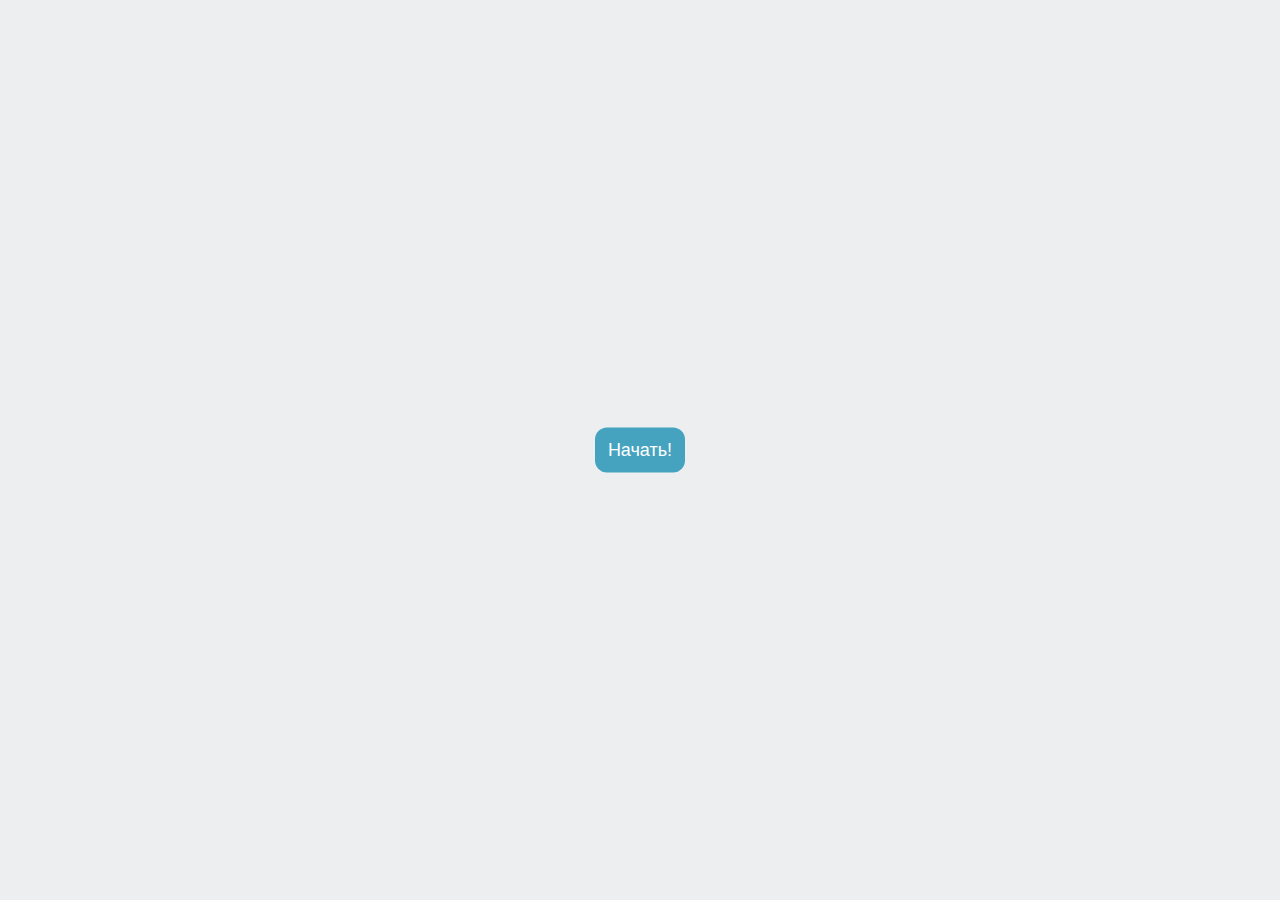
<file: index.html>
<!DOCTYPE html>
<html lang="en">
<head>
    <meta charset="UTF-8">
    <title>Title</title>
    <link rel="stylesheet" href="styles/start-page.css">
</head>
<body>
    <div class="start-button">
        <a href="first-page.html">Начать!</a>
    </div>
</body>
</html>
</file>
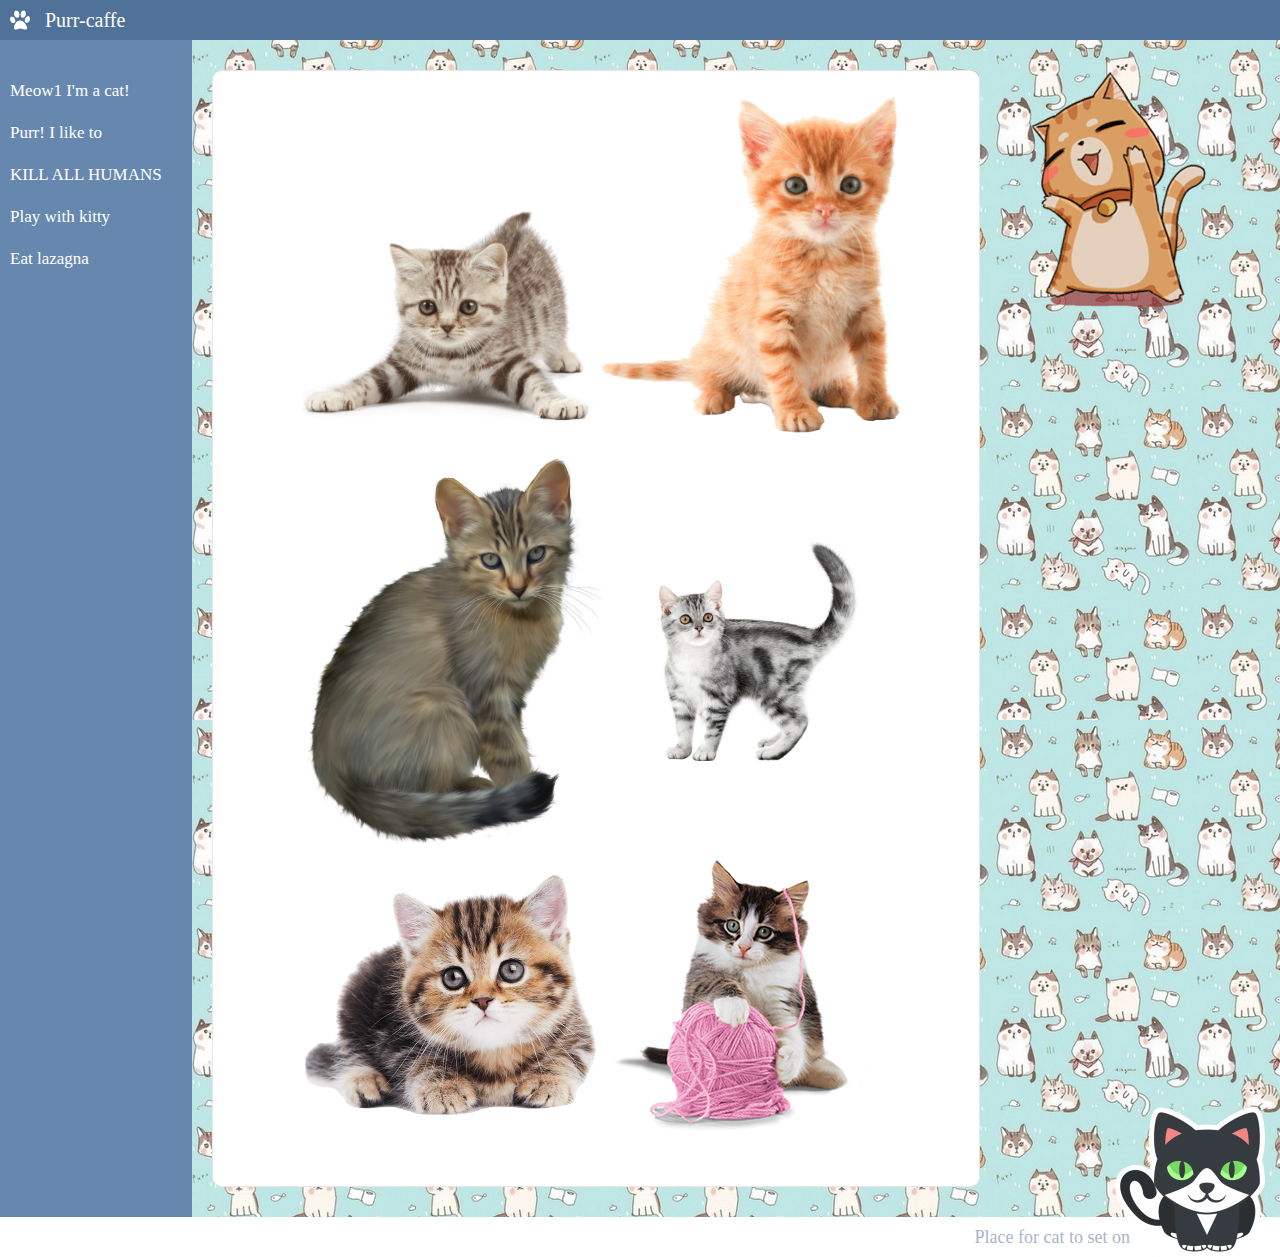
<file: first-page.html>
<!DOCTYPE html>
<html lang="en">
<head>
    <meta charset="UTF-8">
    <title>Purr-caffe</title>
    <link rel="stylesheet" href="styles/purr-caffe-page.css">
</head>
    <body>
        <header>
            <div class="logo">
                <img src="images/img_logo.png" id="logo-pic">
                <h1>Purr-caffe</h1>
            </div>
        </header>

        <div class="content">
            <aside>
                <ul>
                    <li><a href="#">Meow1 I'm a cat!</a></li>
                    <li><a href="#">Purr! I like to </a></li>
                    <li><a href="#">KILL ALL HUMANS</a></li>
                    <li><a href="#">Play with kitty</a></li>
                    <li><a href="#">Eat lazagna</a></li>
                </ul>
            </aside>

            <div class="main-content">
                <div class="main-content-wrapper">
                    <img src="images/img_Kittens_1.png" id="first-cat-pic">
                    <img src="images/img_Kittens_2.png" id="second-cat-pic">
                    <img src="images/img_Kittens_3.png" id="third-cat-pic">
                    <img src="images/img_Kittens_4.png" id="fourth-cat-pic">
                    <img src="images/img_Kittens_5.png" id="fifth-cat-pic">
                    <img src="images/img_Kittens_6.png" id="sixth-cat-pic">
                </div>
                <div class="fixed-pic-wrapper">
                    <img src="images/img_Mew.png" id="fixed-cat-pic">
                </div>
            </div>
        </div>
    
        <footer>
            <h1 id="height-more-450">Place for cat to set on</h1>
            <h1 id="height-450">Lonely text</h1>
            <img src="images/img_footer-cat.png" id="footer-cat">
        </footer>
    </body>
</html>
</file>
<file: styles/start-page.css>
* {
    box-sizing: border-box;
    margin: 0;
    padding: 0;
}

html, body {
    height: 100%;
}

body {
    background: #edeef0;
    position: relative;
    font-family: "Times New Roman", serif;
}

.start-button {
    position: absolute;
    top: 50%;
    left: 50%;
    transform: translate(-50%, -50%);
    background: #45a3bf;
    width: 90px;
    line-height: 45px;
    text-align: center;
    border-radius: 12px;
}

.start-button a {
    text-decoration: none;
    color: #ffffff;
    font-size: large;
    font-family: Arial, sans-serif;
}
</file>
<file: styles/purr-caffe-page.css>
* {
    box-sizing: border-box;
    margin: 0;
    padding: 0;
}

body {
    background-image: url("../images/img_background.jpg");
    font-family: "Times New Roman", sans-serif;
}

body > header {
    background: #507299;
    height: 40px;
    display: flex;
    align-items: center;
    position: fixed;
    z-index: 1;
    width: 100%;
}

body > header .logo {
    display: flex;
    align-items: center;
    margin-left: 10px;
}

body > header #logo-pic {
    width: 20px;
    height: 100%;
    float: left;
    margin-right: 15px;
}

body > header h1 {
    display: inline;
    color: #ffffff;
    font-size: 20px;
    font-weight: lighter;
}

body > .content {
    padding-top: 40px;
    min-height: calc(100vh - 40px);
    position: relative;
}

body > .content > aside {
    background: #6788ae;
    width: 15%;
    position: absolute;
    overflow: hidden;
    height: 100%;
    padding-top: 30px;
}

body > .content > aside ul li {
    line-height: 1.3em;
    font-size: 17px;
    list-style: none;
    padding: 10px;
}

body > .content > aside ul li a {
    color: #ffffff;
    text-decoration: none;
}

body > .content > aside ul li a:hover {
    color: #afbed2;
}

.main-content {
    margin-left: 15%;
    margin-right: 300px;
}

.main-content-wrapper {
    background: #ffffff;
    border-radius: 10px;
    border: 1px #e7e7e7 solid;
    margin: 30px 0 20px 20px;
    padding: 25px 20px 40px 30px;
    display: flex;
    flex-wrap: wrap;
    align-items: center;
    justify-content: center;
}

.main-content #first-cat-pic{
    width: 300px;
    height: 300px;
}

.main-content #second-cat-pic{
    width: 300px;
    height: 360px;
}

.main-content #third-cat-pic{
    width: 300px;
    height: 390px;
}

.main-content #fourth-cat-pic{
    width: 300px;
    height: 220px;
}

.main-content #fifth-cat-pic{
    width: 300px;
    height: 250px;
}

.main-content #sixth-cat-pic{
    width: 300px;
    height: 300px;
}

.main-content .fixed-pic-wrapper {
    margin-top: 30px;
}

.main-content #fixed-cat-pic {
    position: fixed;
    top: 70px;
    right: 50px;
    z-index: 2;
}

body > footer {
    background: #ffffff;
    line-height: 40px;
    position: relative;
    z-index: 1;
}

body > footer #footer-cat{
    width: 150px;
    position: absolute;
    bottom: 0;
    right: 15px;
}

body > footer h1 {
    color: #a8b5c6;
    font-weight: lighter;
    font-size: 18px;
    text-align: right;
    padding-right: 150px;
}

body > footer #height-450 {
    display: none;
}

@media (max-height: 450px) {
    body > footer #footer-cat{
        display: none;
    }

    body > footer #height-more-450 {
        display: none;
    }

    body > footer #height-450 {
        display: block;
        text-align: center;
    }
}

@media (max-width: 1100px) {
    .main-content #fixed-cat-pic {
        display: none;
    }

    .main-content {
        margin-right: 20px;
    }
}

@media (max-width: 500px) {
    body > .content > aside {
        display: none;
    }

    .main-content {
        margin-right: 0;
        margin-left: 0;
    }

    .main-content .main-content-wrapper {
        margin-left: 0;
        width: 100%;
    }
}

@media (max-width: 450px) {
    .main-content {
        min-width: 450px;
    }
}
</file>
